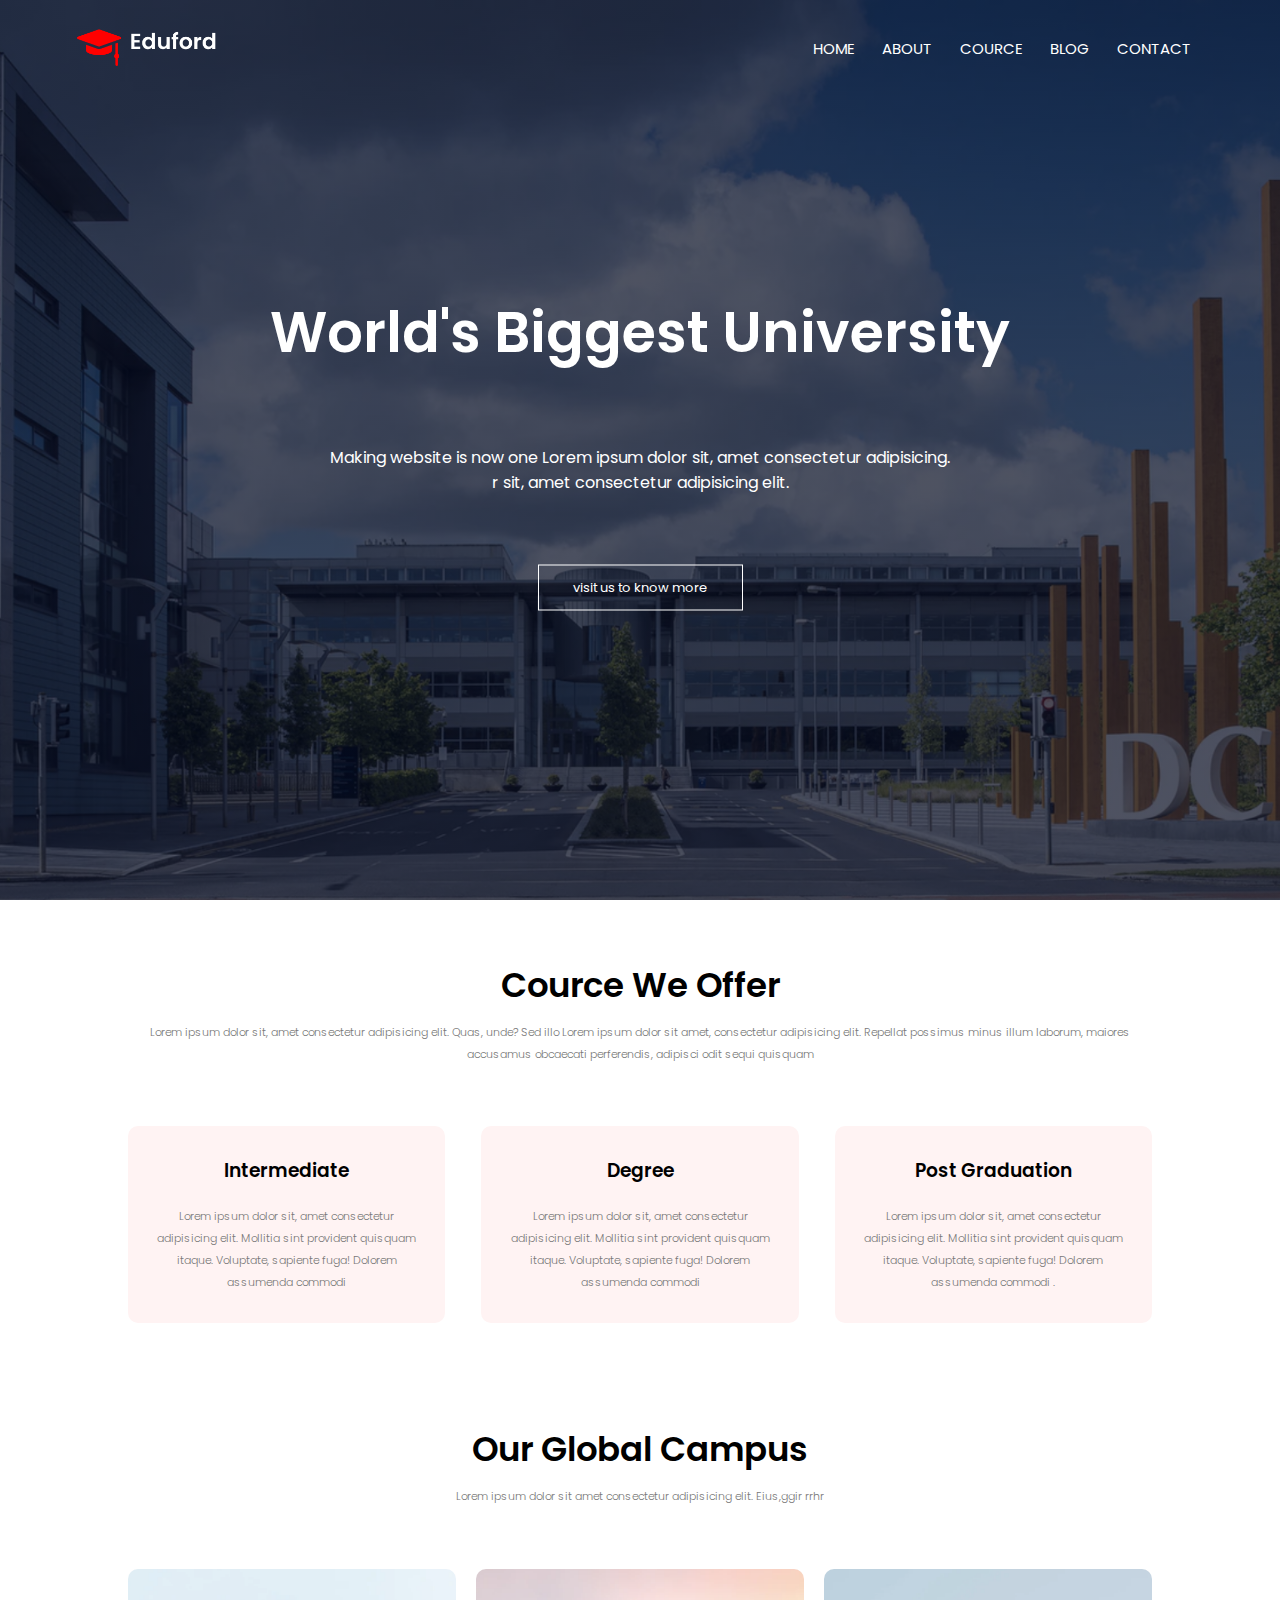
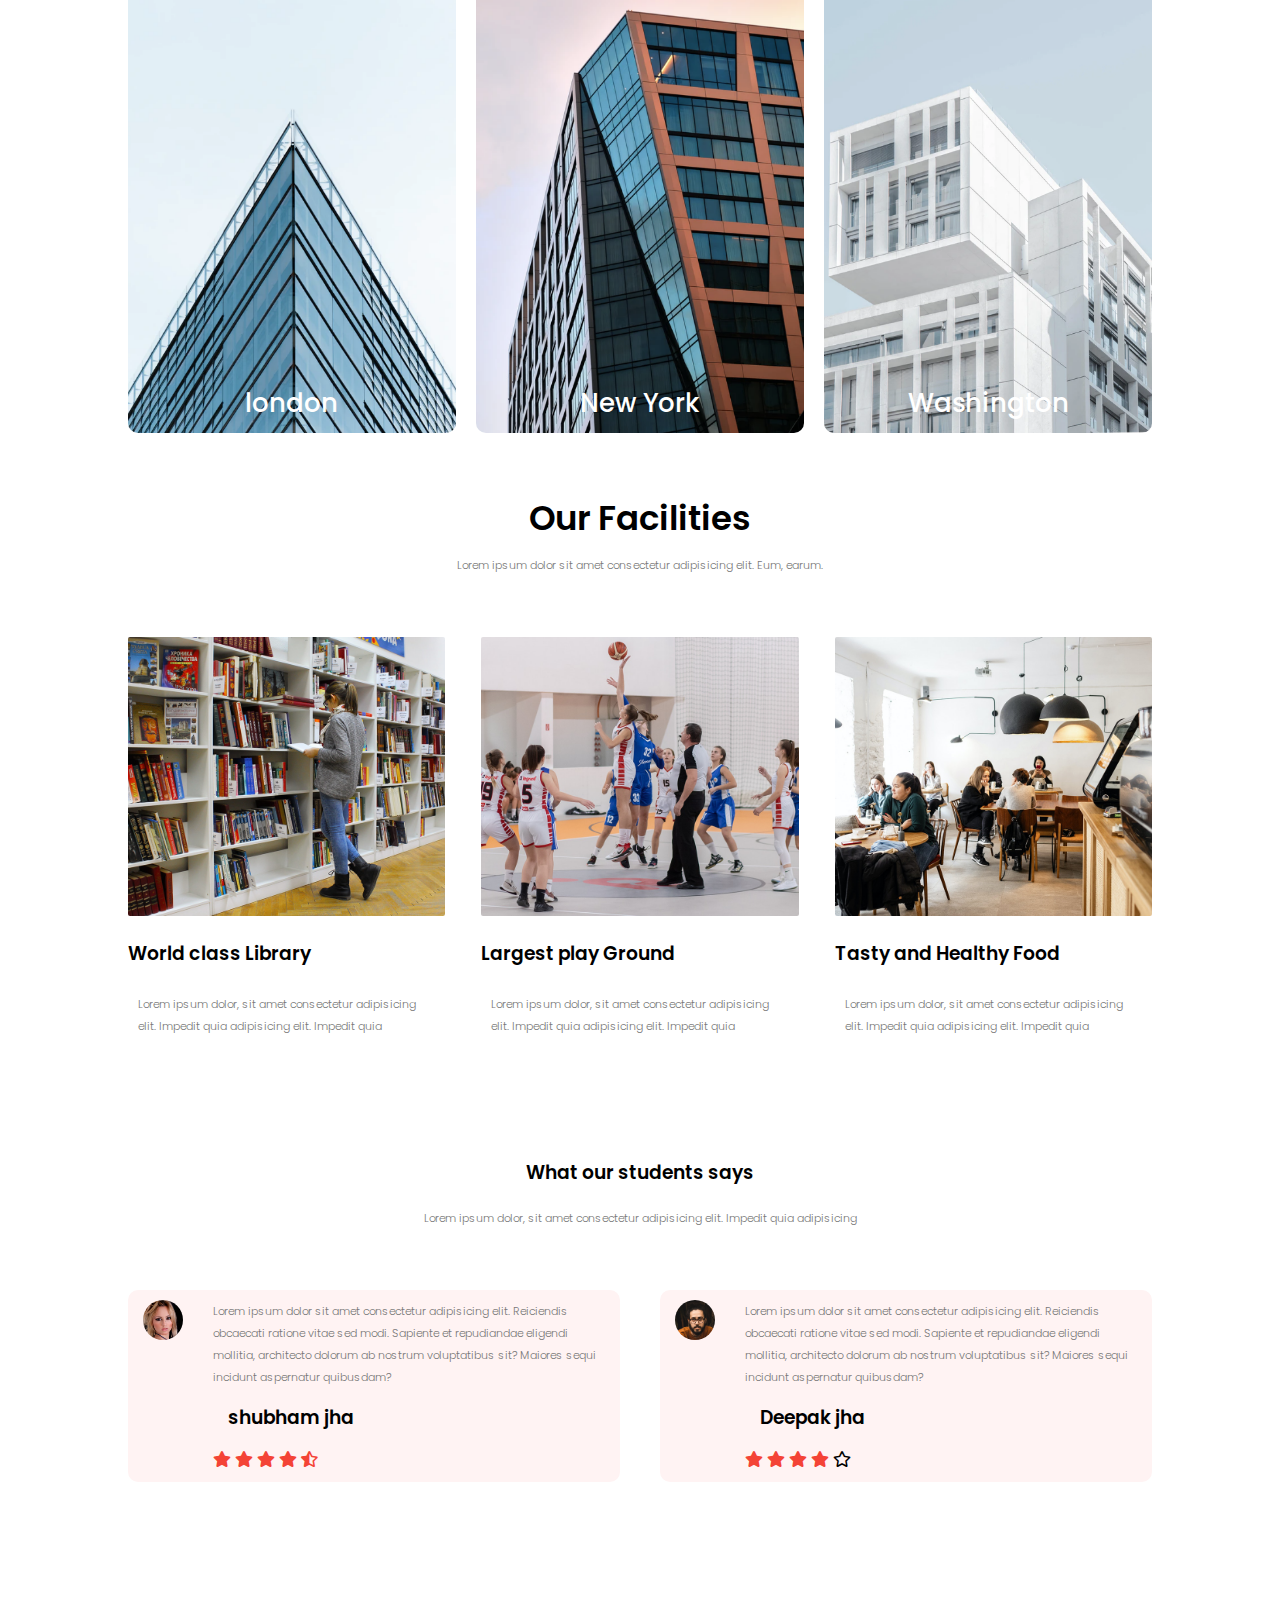
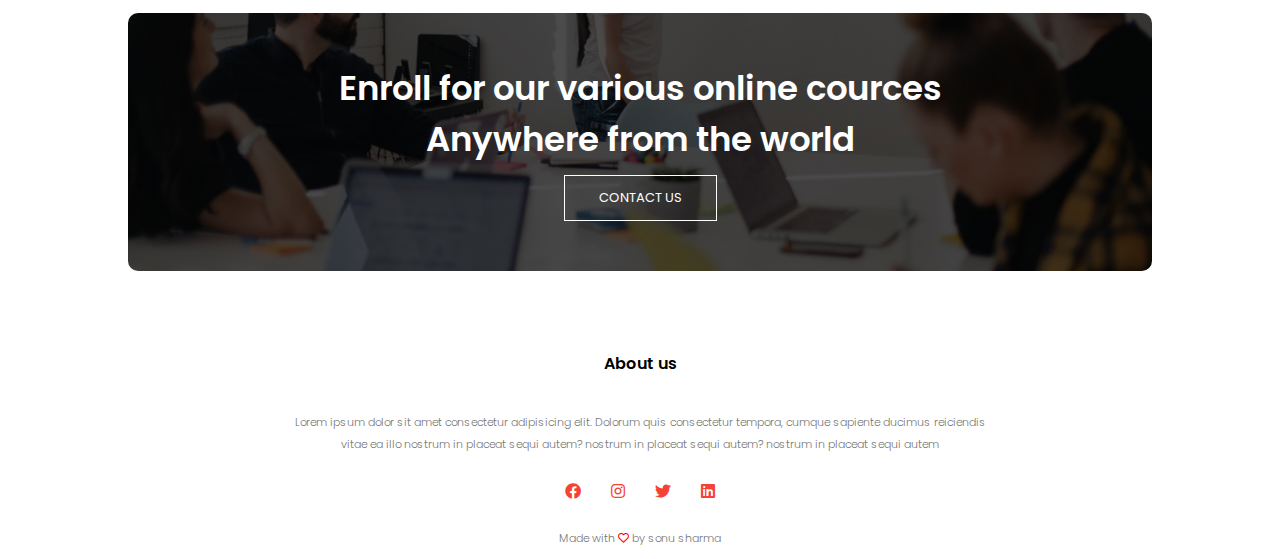
<file: index.html>
<!DOCTYPE html>
<html lang="en">

<head>
    <meta charset="UTF-8">
    <meta http-equiv="X-UA-Compatible" content="IE=edge">
    <meta name="viewport" content="width=device-width, initial-scale=1.0">
    <title>Eduford</title>
    <link rel="stylesheet" href="/css/style.css">
    <link rel="preconnect" href="https://fonts.gstatic.com">
    <link href="https://fonts.googleapis.com/css2?family=Antonio:wght@100&family=Poppins&display=swap" rel="stylesheet">
    <link rel="stylesheet" href="/css/all.min.css">
    <link rel="stylesheet" href="/css/fontawesome.min.css">

</head>

<body>
    <!-- header -->
    <section class="header">
        <nav>
            <a href="index.html"><img src="/img/logo.png"></a>
            <div class="nav-link" id="navLinks">
                <i class="fas fa-window-close" onclick="hideMenu()"></i>
                <ul>
                    <li><a href="index.html">HOME</a></li>
                    <li><a href="about.html">ABOUT</a></li>
                    <li><a href="cource.html">COURCE</a></li>
                    <li><a href="blog.html">BLOG</a></li>
                    <li><a href="contact.html">CONTACT</a></li>
                </ul>
             
            </div>
            <i class="fas fa-bars" onclick="showMenu()"></i>
           
        </nav>

        <div class="text-box">
            <h1>World's Biggest University</h1>
            <p>
            </p>
            Making website is now one Lorem ipsum dolor sit, amet consectetur adipisicing. <br>r sit, amet consectetur
            adipisicing elit.
            </p>
            <a href="" class="hero-btn">visit us to know more</a>
        </div>
    </section>
    <!--------------cource----------->
    <section class="cource">
        <h1>Cource We Offer</h1>
        <p>Lorem ipsum dolor sit, amet consectetur adipisicing elit. Quas, unde? Sed illo Lorem ipsum dolor sit amet,
            consectetur adipisicing elit. Repellat possimus minus illum laborum, maiores accusamus obcaecati
            perferendis, adipisci odit sequi quisquam </p>

        <div class="row">
            <div class="cource-col">
                <h3>Intermediate</h3>
                <p>Lorem ipsum dolor sit, amet consectetur adipisicing elit. Mollitia sint provident quisquam itaque.
                    Voluptate, sapiente fuga! Dolorem assumenda commodi </p>
            </div>
            <div class="cource-col">
                <h3>Degree</h3>
                <p>Lorem ipsum dolor sit, amet consectetur adipisicing elit. Mollitia sint provident quisquam itaque.
                    Voluptate, sapiente fuga! Dolorem assumenda commodi </p>
            </div>
            <div class="cource-col">
                <h3>Post Graduation</h3>
                <p>Lorem ipsum dolor sit, amet consectetur adipisicing elit. Mollitia sint provident quisquam itaque.
                    Voluptate, sapiente fuga! Dolorem assumenda commodi .</p>
            </div>
        </div>
    </section>
    <!-------------campus---------->
    <section class="campus">
        <h1>Our Global Campus</h1>
        <p>Lorem ipsum dolor sit amet consectetur adipisicing elit. Eius,ggir rrhr </p>

        <div class="row">
            <div class="campus-col">
                <img src="/img/london.png">
                <div class="layer">
                    <h3>london</h3>
                </div>
            </div>
            <div class="campus-col">
                <img src="/img/newyork.png">
                <div class="layer">
                    <h3>New York</h3>
                </div>
            </div>
            <div class="campus-col">
                <img src="/img/washington.png">
                <div class="layer">
                    <h3>Washington</h3>
                </div>
            </div>
        </div>

    </section>
    <!-------------------facilities------------------>
    <section class="facilities">
        <h1>Our Facilities</h1>
        <p>Lorem ipsum dolor sit amet consectetur adipisicing elit. Eum, earum.</p>
        <div class="row">
            <div class="facilities-col">
                <img src="img/library.png">
                <h3>World class Library</h3>
                <p>Lorem ipsum dolor, sit amet consectetur adipisicing elit. Impedit quia adipisicing elit. Impedit quia
                </p>
            </div>
            <div class="facilities-col">
                <img src="img/basketball.png">
                <h3>Largest play Ground</h3>
                <p>Lorem ipsum dolor, sit amet consectetur adipisicing elit. Impedit quia adipisicing elit. Impedit quia
                </p>
            </div>
            <div class="facilities-col">
                <img src="img/cafeteria.png">
                <h3>Tasty and Healthy Food</h3>
                <p>Lorem ipsum dolor, sit amet consectetur adipisicing elit. Impedit quia adipisicing elit. Impedit quia
                </p>
            </div>
        </div>
    </section>
    <!-- ------------testimonials-------------- -->
    <section class="testimonials">
        <h3>What our students says</h3>
        <p>Lorem ipsum dolor, sit amet consectetur adipisicing elit. Impedit quia adipisicing</p>

        <div class="row">
            <div class="testimonials-col">
                <img src="img/user1.jpg">
                <div>
                    <p>Lorem ipsum dolor sit amet consectetur adipisicing elit. Reiciendis obcaecati ratione vitae sed
                        modi. Sapiente et repudiandae eligendi mollitia, architecto dolorum ab nostrum voluptatibus sit?
                        Maiores sequi incidunt aspernatur quibusdam?</p>
                    <h3>shubham jha</h3>
                    <i class="fas fa-star"></i>
                    <i class="fas fa-star"></i>
                    <i class="fas fa-star"></i>
                    <i class="fas fa-star"></i>
                    <i class="fas fa-star-half-alt"></i>
                    
                </div>
            </div>
            <div class="testimonials-col">
                <img src="img/user2.jpg">
                <div>
                    <p>Lorem ipsum dolor sit amet consectetur adipisicing elit. Reiciendis obcaecati ratione vitae sed
                        modi. Sapiente et repudiandae eligendi mollitia, architecto dolorum ab nostrum voluptatibus sit?
                        Maiores sequi incidunt aspernatur quibusdam?</p>
                        <h3>Deepak jha</h3>
                        <i class="fas fa-star"></i>
                        <i class="fas fa-star"></i>
                        <i class="fas fa-star"></i>
                        <i class="fas fa-star"></i>
                        <i class="far fa-star"></i>
                </div>
        </div>
        </section>
        <!------------------------call to action--------------->
        <section class="cta">
            <h1>Enroll for our various online cources <br> Anywhere from the world</h1>
            <a href="" class="hero-btn">CONTACT US</a>
        </section>
  <!------------------------footer--------------->
  <section class="footer">
    <h4>About us</h4>
    <p>Lorem ipsum dolor sit amet consectetur adipisicing elit. Dolorum quis consectetur tempora, cumque sapiente ducimus reiciendis <br>vitae ea illo nostrum in placeat sequi autem? nostrum in placeat sequi autem? nostrum in placeat sequi autem</p>
    <div class="icons">
        <i class="fab fa-facebook"></i>
        <i class="fab fa-instagram"></i>
        <i class="fab fa-twitter"></i>
        <i class="fab fa-linkedin"></i>
    </div>
    <p>
        Made with <i class="far fa-heart"></i> by sonu sharma 
    </p>
  </section>
        






    <!-- javascript for toggle menu -->
    <script>
        var navLinks = document.getElementById("navLinks");
        function showMenu() {
            navLinks.style.right = "0";
        }
        function hideMenu() {
            navLinks.style.right = "-200px";
        }
    </script>



</body>

</html>
</file>
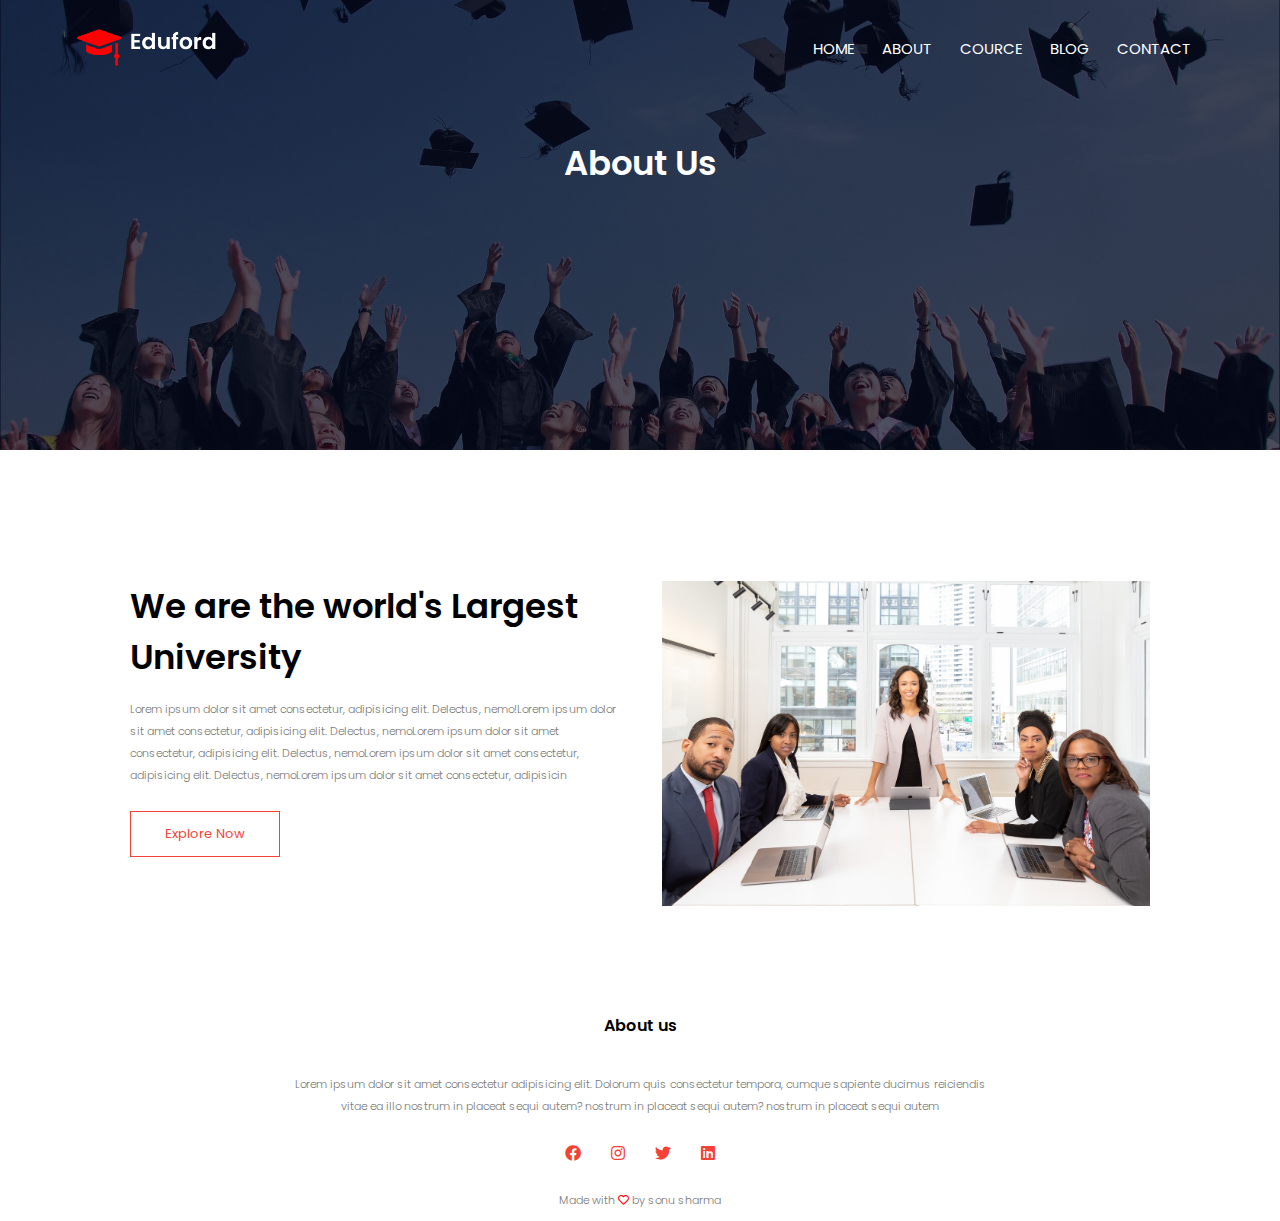
<file: about.html>
<!DOCTYPE html>
<html lang="en">

<head>
    <meta charset="UTF-8">
    <meta http-equiv="X-UA-Compatible" content="IE=edge">
    <meta name="viewport" content="width=device-width, initial-scale=1.0">
    <title>Eduford</title>
    <link rel="stylesheet" href="/css/style.css">
    <link rel="preconnect" href="https://fonts.gstatic.com">
    <link href="https://fonts.googleapis.com/css2?family=Antonio:wght@100&family=Poppins&display=swap" rel="stylesheet">
    <link rel="stylesheet" href="/css/all.min.css">
    <link rel="stylesheet" href="/css/fontawesome.min.css">

</head>

<body>
    <!-- header -->
    <section class="sub-header">
        <nav>
            <a href="index.html"><img src="/img/logo.png"></a>
            <div class="nav-link" id="navLinks">
                <i class="fas fa-window-close" onclick="hideMenu()"></i>
                <ul>
                    <li><a href="index.html">HOME</a></li>
                    <li><a href="about.html">ABOUT</a></li>
                    <li><a href="cource.html">COURCE</a></li>
                    <li><a href="blog.html">BLOG</a></li>
                    <li><a href="contact.html">CONTACT</a></li>
                </ul>
            </div>
            <i class="fas fa-bars" onclick="showMenu()"></i>
        </nav>
        <h1>About Us</h1>
    </section>
    <!------------about us content----------->
    <section class="about-us">
        <div class="row">
            <div class="about-col">
                <h1>We are the world's Largest University</h1>
                <p>Lorem ipsum dolor sit amet consectetur, adipisicing elit. Delectus, nemo!Lorem ipsum dolor sit amet consectetur, adipisicing elit. Delectus, nemoLorem ipsum dolor sit amet consectetur, adipisicing elit. Delectus, nemoLorem ipsum dolor sit amet consectetur, adipisicing elit. Delectus, nemoLorem ipsum dolor sit amet consectetur, adipisicin</p>
                <a href="" class="hero-btn red-btn">Explore Now</a>
            </div>

            <div class="about-col">
                <img src="img/about.jpg">
                
            </div>
        </div>
    </section>
    <!------------------------footer--------------->
  <section class="footer">
    <h4>About us</h4>
    <p>Lorem ipsum dolor sit amet consectetur adipisicing elit. Dolorum quis consectetur tempora, cumque sapiente ducimus reiciendis <br>vitae ea illo nostrum in placeat sequi autem? nostrum in placeat sequi autem? nostrum in placeat sequi autem</p>
    <div class="icons">
        <i class="fab fa-facebook"></i>
        <i class="fab fa-instagram"></i>
        <i class="fab fa-twitter"></i>
        <i class="fab fa-linkedin"></i>
    </div>
    <p>
        Made with <i class="far fa-heart"></i> by sonu sharma 
    </p>
  </section>
        






    <!-- javascript for toggle menu -->
    <script>
        var navLinks = document.getElementById("navLinks");
        function showMenu() {
            navLinks.style.right = "0";
        }
        function hideMenu() {
            navLinks.style.right = "-200px";
        }
    </script>



</body>

</html>
</file>
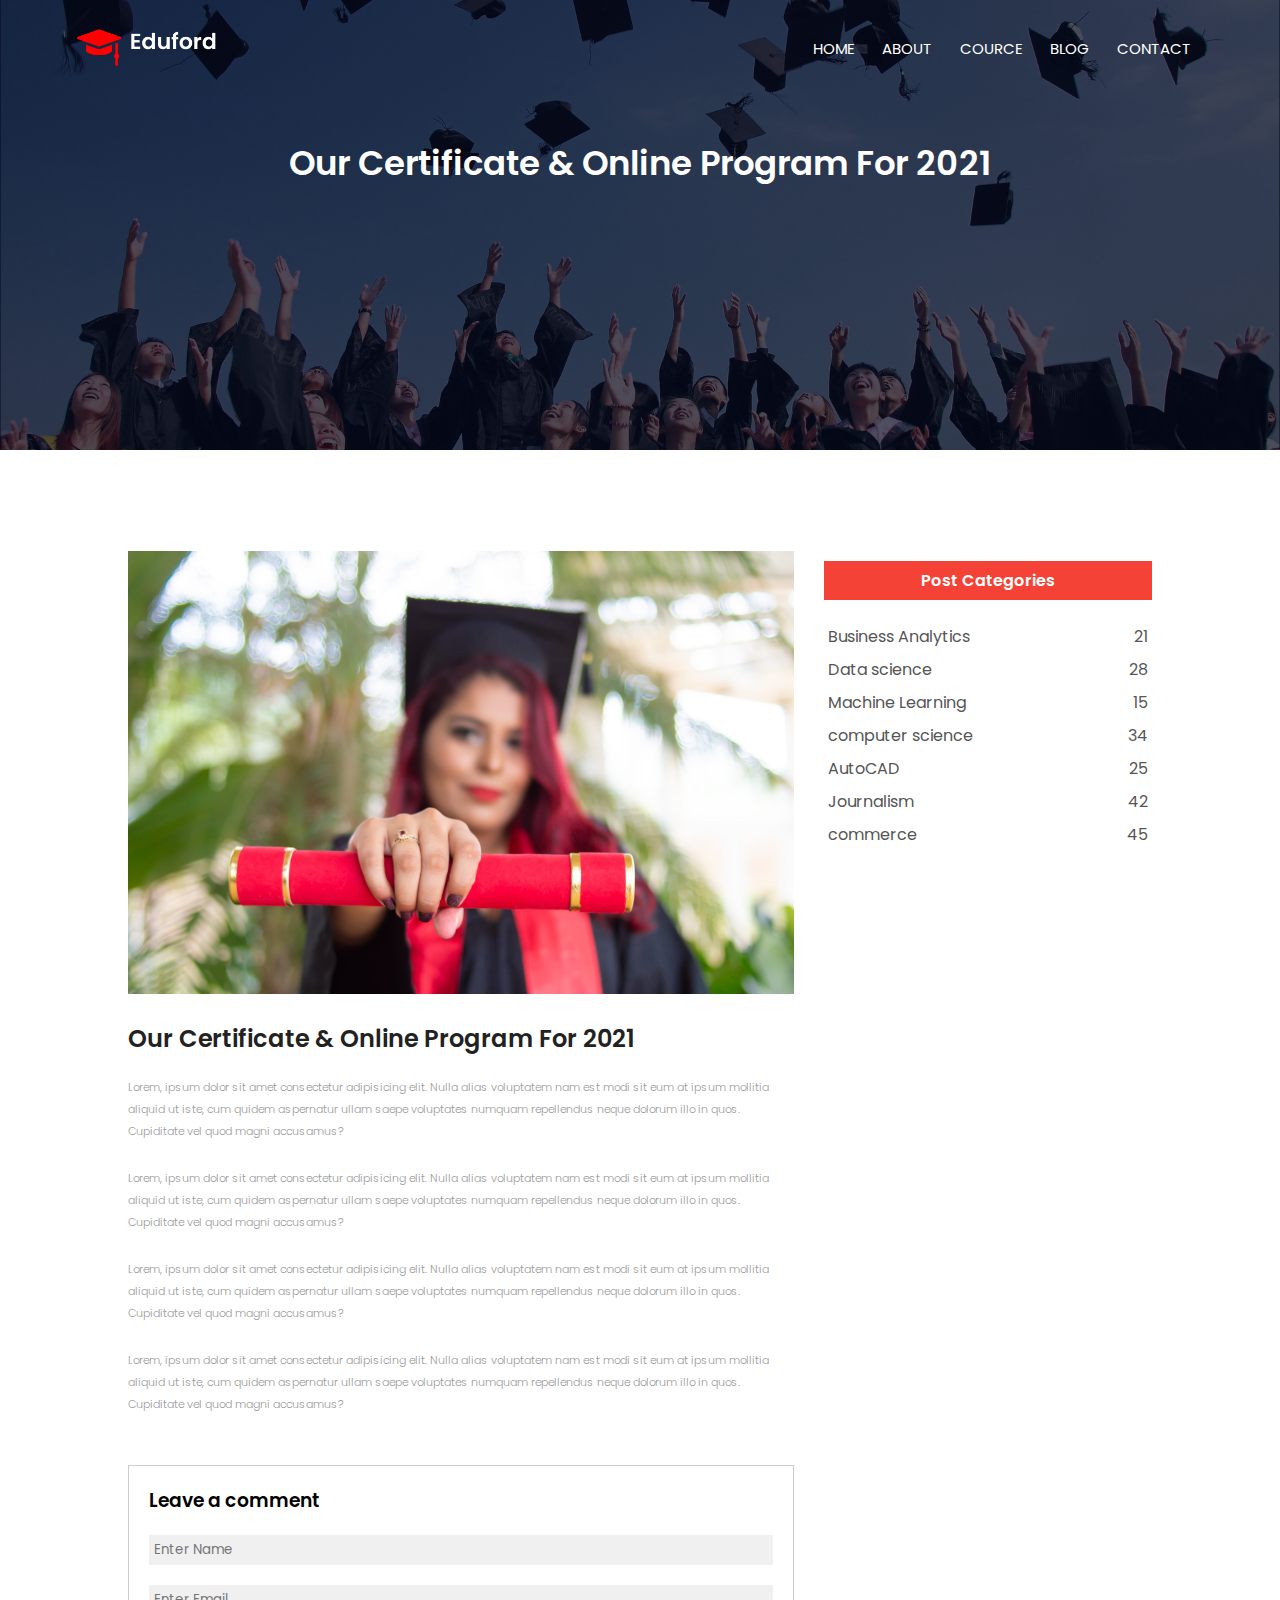
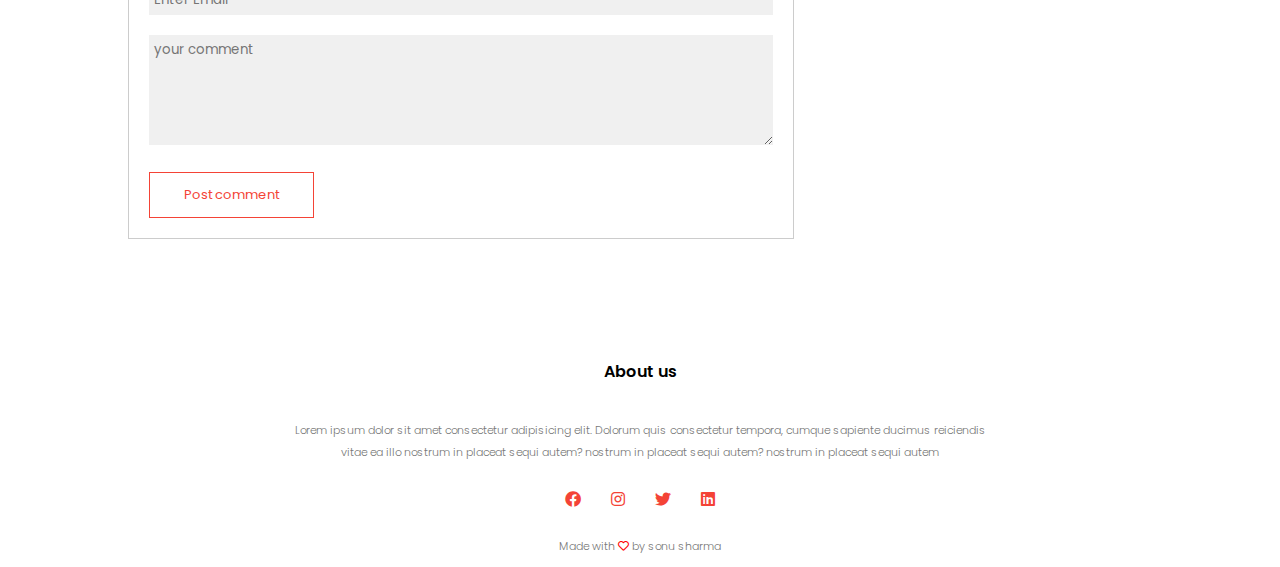
<file: blog.html>
<!DOCTYPE html>
<html lang="en">

<head>
    <meta charset="UTF-8">
    <meta http-equiv="X-UA-Compatible" content="IE=edge">
    <meta name="viewport" content="width=device-width, initial-scale=1.0">
    <title>Eduford</title>
    <link rel="stylesheet" href="/css/style.css">
    <link rel="preconnect" href="https://fonts.gstatic.com">
    <link href="https://fonts.googleapis.com/css2?family=Antonio:wght@100&family=Poppins&display=swap" rel="stylesheet">
    <link rel="stylesheet" href="/css/all.min.css">
    <link rel="stylesheet" href="/css/fontawesome.min.css">

</head>

<body>
    <!-- header -->
    <section class="sub-header">
        <nav>
            <a href="index.html"><img src="/img/logo.png"></a>
            <div class="nav-link" id="navLinks">
                <i class="fas fa-window-close" onclick="hideMenu()"></i>
                <ul>
                    <li><a href="index.html">HOME</a></li>
                    <li><a href="about.html">ABOUT</a></li>
                    <li><a href="cource.html">COURCE</a></li>
                    <li><a href="blog.html">BLOG</a></li>
                    <li><a href="contact.html">CONTACT</a></li>
                </ul>
            </div>
            <i class="fas fa-bars" onclick="showMenu()"></i>
        </nav>
        <h1>Our Certificate & Online Program For 2021</h1>
    </section>
    <!-------------blog page content---------------->
    <section class="blog-content">
        <div class="row">
            <div class="blog-left">
                <img src="/img/certificate.jpg" alt="">
                <h2>Our Certificate & Online Program For 2021</h2>
                <p>Lorem, ipsum dolor sit amet consectetur adipisicing elit. Nulla alias voluptatem nam est modi sit eum at ipsum mollitia aliquid ut iste, cum quidem aspernatur ullam saepe voluptates numquam repellendus neque dolorum illo in quos. Cupiditate vel quod magni accusamus?</p><br>
                
                <p>Lorem, ipsum dolor sit amet consectetur adipisicing elit. Nulla alias voluptatem nam est modi sit eum at ipsum mollitia aliquid ut iste, cum quidem aspernatur ullam saepe voluptates numquam repellendus neque dolorum illo in quos. Cupiditate vel quod magni accusamus?</p><br>

                <p>Lorem, ipsum dolor sit amet consectetur adipisicing elit. Nulla alias voluptatem nam est modi sit eum at ipsum mollitia aliquid ut iste, cum quidem aspernatur ullam saepe voluptates numquam repellendus neque dolorum illo in quos. Cupiditate vel quod magni accusamus?</p><br>

                <p>Lorem, ipsum dolor sit amet consectetur adipisicing elit. Nulla alias voluptatem nam est modi sit eum at ipsum mollitia aliquid ut iste, cum quidem aspernatur ullam saepe voluptates numquam repellendus neque dolorum illo in quos. Cupiditate vel quod magni accusamus?</p>


                <div class="comment-box">
                    <h3>Leave a comment</h3>
                    <form action="" class="comment-form">
                        <input type="text" placeholder="Enter Name">
                        <input type="text" placeholder="Enter Email">
                        <textarea rows="5" placeholder="your comment"></textarea>
                        <button type="submit" class="hero-btn red-btn">Post comment</button>
                    </form>
                </div>
            
            </div>
            <div class="blog-right">
                <h3>Post Categories</h3>
                <div>
                    <span>Business Analytics</span>
                    <span>21</span>
                </div>
                <div>
                    <span>Data science</span>
                    <span>28</span>
                </div>
                <div>
                    <span>Machine Learning</span>
                    <span>15</span>
                </div>
                <div>
                    <span>computer science</span>
                    <span>34</span>
                </div>
                <div>
                    <span>AutoCAD</span>
                    <span>25</span>
                </div>
                <div>
                    <span>Journalism</span>
                    <span>42</span>
                </div>
                <div>
                    <span>commerce</span>
                    <span>45</span>
                </div>
                

            </div>
        </div>

    </section>

   
   
    <!------------------------footer--------------->
  <section class="footer">
    <h4>About us</h4>
    <p>Lorem ipsum dolor sit amet consectetur adipisicing elit. Dolorum quis consectetur tempora, cumque sapiente ducimus reiciendis <br>vitae ea illo nostrum in placeat sequi autem? nostrum in placeat sequi autem? nostrum in placeat sequi autem</p>
    <div class="icons">
        <i class="fab fa-facebook"></i>
        <i class="fab fa-instagram"></i>
        <i class="fab fa-twitter"></i>
        <i class="fab fa-linkedin"></i>
    </div>
    <p>
        Made with <i class="far fa-heart"></i> by sonu sharma 
    </p>
  </section>
        






    <!-- javascript for toggle menu -->
    <script>
        var navLinks = document.getElementById("navLinks");
        function showMenu() {
            navLinks.style.right = "0";
        }
        function hideMenu() {
            navLinks.style.right = "-200px";
        }
    </script>



</body>

</html>
</file>
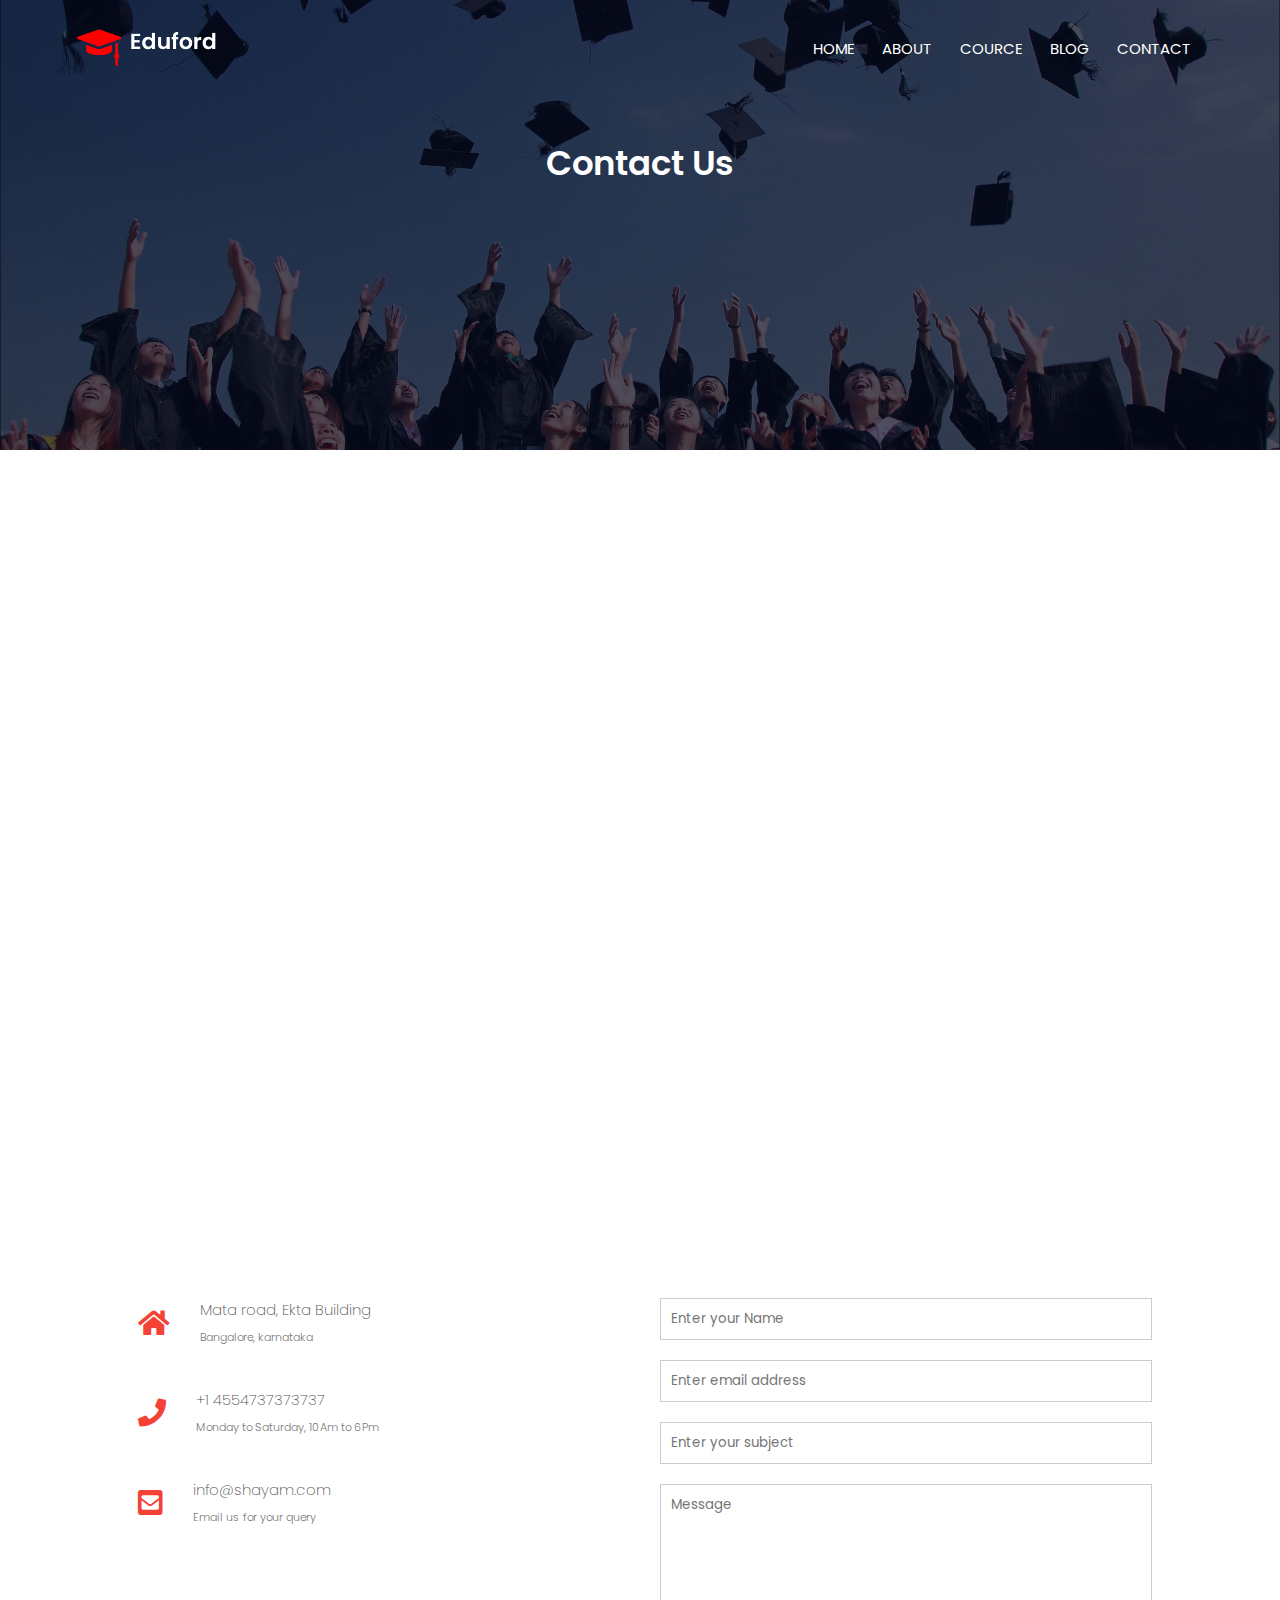
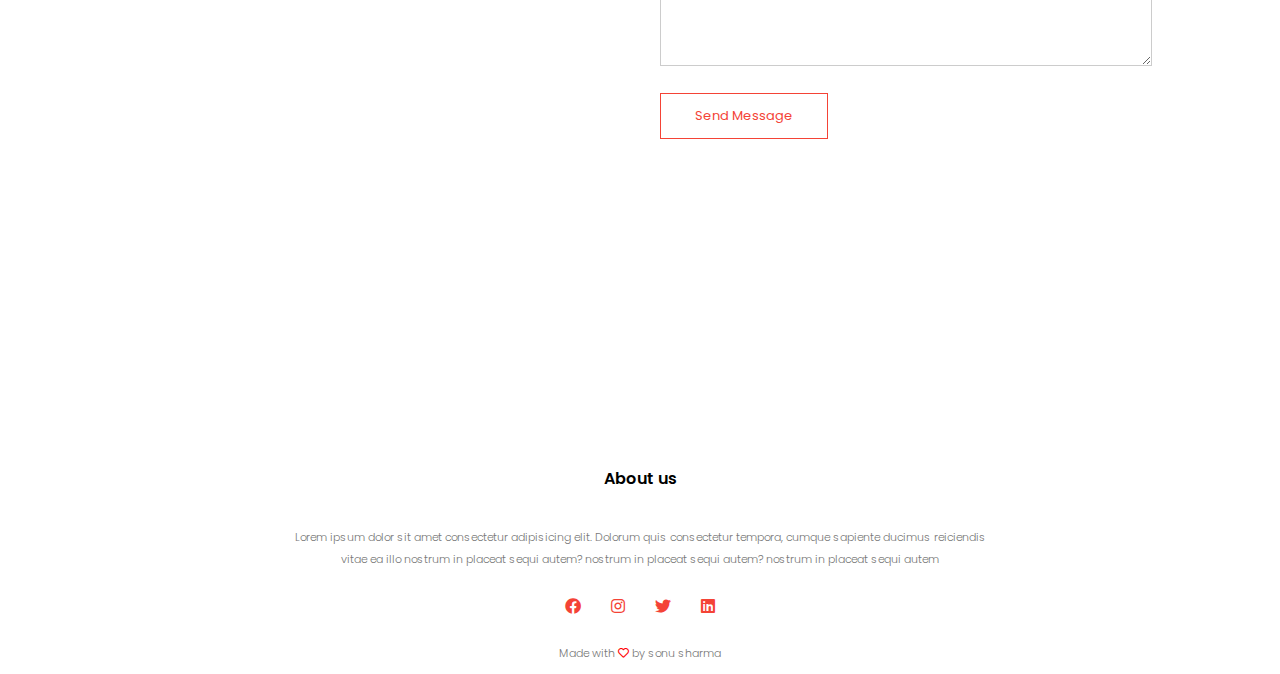
<file: contact.html>
<!DOCTYPE html>
<html lang="en">

<head>
    <meta charset="UTF-8">
    <meta http-equiv="X-UA-Compatible" content="IE=edge">
    <meta name="viewport" content="width=device-width, initial-scale=1.0">
    <title>Eduford</title>
    <link rel="stylesheet" href="/css/style.css">
    <link rel="preconnect" href="https://fonts.gstatic.com">
    <link href="https://fonts.googleapis.com/css2?family=Antonio:wght@100&family=Poppins&display=swap" rel="stylesheet">
    <link rel="stylesheet" href="/css/all.min.css">
    <link rel="stylesheet" href="/css/fontawesome.min.css">

</head>

<body>
    <!-- header -->
    <section class="sub-header">
        <nav>
            <a href="index.html"><img src="/img/logo.png"></a>
            <div class="nav-link" id="navLinks">
                <i class="fas fa-window-close" onclick="hideMenu()"></i>
                <ul>
                    <li><a href="index.html">HOME</a></li>
                    <li><a href="about.html">ABOUT</a></li>
                    <li><a href="cource.html">COURCE</a></li>
                    <li><a href="blog.html">BLOG</a></li>
                    <li><a href="contact.html">CONTACT</a></li>
                </ul>
            </div>
            <i class="fas fa-bars" onclick="showMenu()"></i>
        </nav>
        <h1>Contact Us</h1>
    </section>
    <!-- --------------------contact us ---------------------- -->
    <section class="location">

        <iframe
            src="https://www.google.com/maps/embed?pb=!1m18!1m12!1m3!1d497698.6600798865!2d77.35073573336324!3d12.954517008640542!2m3!1f0!2f0!3f0!3m2!1i1024!2i768!4f13.1!3m3!1m2!1s0x3bae1670c9b44e6d%3A0xf8dfc3e8517e4fe0!2sBengaluru%2C%20Karnataka!5e0!3m2!1sen!2sin!4v1620913916762!5m2!1sen!2sin"
            width="600" height="450" style="border:0;" allowfullscreen="" loading="lazy"></iframe>
    </section>
    <section class="contact-us">

        <div class="row">
            <div class="contact-col">
                <div>
                    <i class="fas fa-home"></i>
                    <span>
                        <h5>Mata road, Ekta Building</h5>
                        <p>Bangalore, karnataka</p>
                    </span>
                </div>

                <div>
                    <i class="fas fa-phone"></i>
                    <span>
                        <h5>+1 4554737373737</h5>
                        <p>Monday to Saturday, 10Am to 6Pm</p>
                    </span>
                </div>

                <div>
                    <i class="fas fa-envelope-square"></i>
                    <span>
                        <h5>info@shayam.com</h5>
                        <p>Email us for your query</p>
                    </span>
                </div>

            </div>
            <div class="contact-col">
                <form action="form-handler.php" method="POST">
                    <input type="text" name="name" placeholder="Enter your Name" required>
                    <input type="text" name="email" placeholder="Enter email address" required>
                    <input type="text" name="subject" placeholder="Enter your subject" required>
                    <textarea rows="8" name="message" placeholder="Message" required></textarea>
                    <button type="submit" class="hero-btn red-btn">Send Message</button>
                    
                </form>
            </div>
        </div>
</section>

    <!------------------------footer--------------->
    <section class="footer" id="sss">
        <h4>About us</h4>
        <p>Lorem ipsum dolor sit amet consectetur adipisicing elit. Dolorum quis consectetur tempora, cumque sapiente
            ducimus reiciendis <br>vitae ea illo nostrum in placeat sequi autem? nostrum in placeat sequi autem? nostrum
            in placeat sequi autem</p>
        <div class="icons">
            <i class="fab fa-facebook"></i>
            <i class="fab fa-instagram"></i>
            <i class="fab fa-twitter"></i>
            <i class="fab fa-linkedin"></i>
        </div>
        <p>
            Made with <i class="far fa-heart"></i> by sonu sharma
        </p>
    </section>







    <!-- javascript for toggle menu -->
    <script>
        var navLinks = document.getElementById("navLinks");
        function showMenu() {
            navLinks.style.right = "0";
        }
        function hideMenu() {
            navLinks.style.right = "-200px";
        }
    </script>



</body>

</html>
</file>
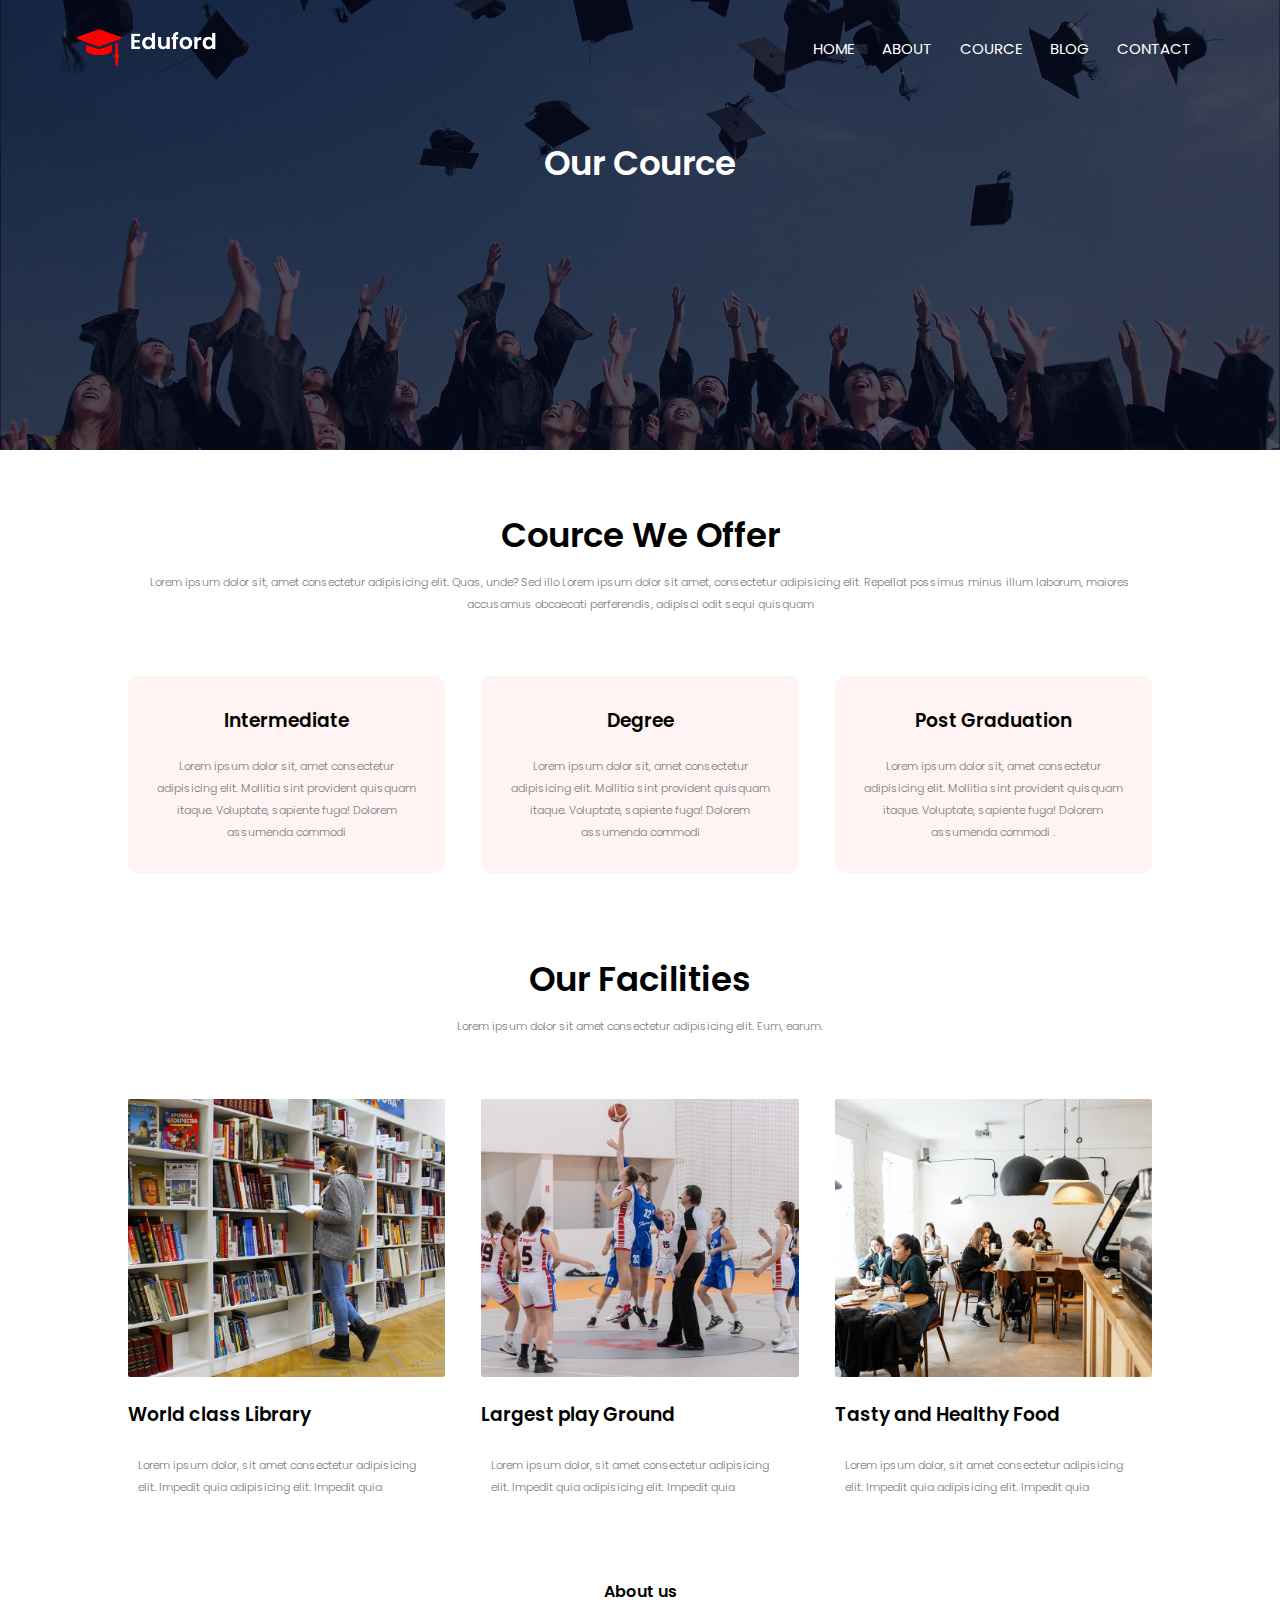
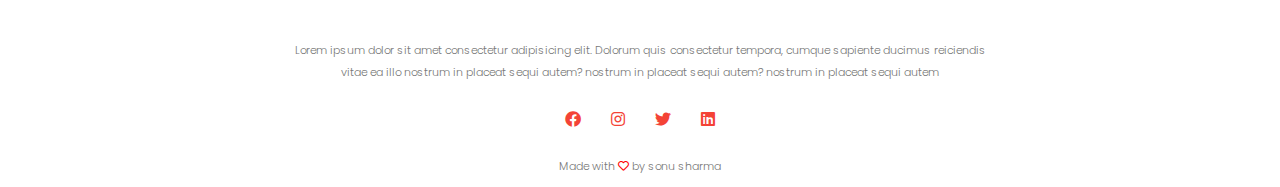
<file: cource.html>
<!DOCTYPE html>
<html lang="en">

<head>
    <meta charset="UTF-8">
    <meta http-equiv="X-UA-Compatible" content="IE=edge">
    <meta name="viewport" content="width=device-width, initial-scale=1.0">
    <title>Eduford</title>
    <link rel="stylesheet" href="/css/style.css">
    <link rel="preconnect" href="https://fonts.gstatic.com">
    <link href="https://fonts.googleapis.com/css2?family=Antonio:wght@100&family=Poppins&display=swap" rel="stylesheet">
    <link rel="stylesheet" href="/css/all.min.css">
    <link rel="stylesheet" href="/css/fontawesome.min.css">

</head>

<body>
    <!-- header -->
    <section class="sub-header">
        <nav>
            <a href="index.html"><img src="/img/logo.png"></a>
            <div class="nav-link" id="navLinks">
                <i class="fas fa-window-close" onclick="hideMenu()"></i>
                <ul>
                    <li><a href="index.html">HOME</a></li>
                    <li><a href="about.html">ABOUT</a></li>
                    <li><a href="cource.html">COURCE</a></li>
                    <li><a href="blog.html">BLOG</a></li>
                    <li><a href="contact.html">CONTACT</a></li>
                </ul>
            </div>
            <i class="fas fa-bars" onclick="showMenu()"></i>
        </nav>
        <h1>Our Cource</h1>
    </section>
    <!-------------------our cource--------------------->
    <section class="cource">
        <h1>Cource We Offer</h1>
        <p>Lorem ipsum dolor sit, amet consectetur adipisicing elit. Quas, unde? Sed illo Lorem ipsum dolor sit amet,
            consectetur adipisicing elit. Repellat possimus minus illum laborum, maiores accusamus obcaecati
            perferendis, adipisci odit sequi quisquam </p>

        <div class="row">
            <div class="cource-col">
                <h3>Intermediate</h3>
                <p>Lorem ipsum dolor sit, amet consectetur adipisicing elit. Mollitia sint provident quisquam itaque.
                    Voluptate, sapiente fuga! Dolorem assumenda commodi </p>
            </div>
            <div class="cource-col">
                <h3>Degree</h3>
                <p>Lorem ipsum dolor sit, amet consectetur adipisicing elit. Mollitia sint provident quisquam itaque.
                    Voluptate, sapiente fuga! Dolorem assumenda commodi </p>
            </div>
            <div class="cource-col">
                <h3>Post Graduation</h3>
                <p>Lorem ipsum dolor sit, amet consectetur adipisicing elit. Mollitia sint provident quisquam itaque.
                    Voluptate, sapiente fuga! Dolorem assumenda commodi .</p>
            </div>
        </div>
    </section>
    <!-----------------------facilities------------------->
    <section class="facilities">
        <h1>Our Facilities</h1>
        <p>Lorem ipsum dolor sit amet consectetur adipisicing elit. Eum, earum.</p>
        <div class="row">
            <div class="facilities-col">
                <img src="img/library.png">
                <h3>World class Library</h3>
                <p>Lorem ipsum dolor, sit amet consectetur adipisicing elit. Impedit quia adipisicing elit. Impedit quia
                </p>
            </div>
            <div class="facilities-col">
                <img src="img/basketball.png">
                <h3>Largest play Ground</h3>
                <p>Lorem ipsum dolor, sit amet consectetur adipisicing elit. Impedit quia adipisicing elit. Impedit quia
                </p>
            </div>
            <div class="facilities-col">
                <img src="img/cafeteria.png">
                <h3>Tasty and Healthy Food</h3>
                <p>Lorem ipsum dolor, sit amet consectetur adipisicing elit. Impedit quia adipisicing elit. Impedit quia
                </p>
            </div>
        </div>
    </section>
   
    <!------------------------footer--------------->
  <section class="footer">
    <h4>About us</h4>
    <p>Lorem ipsum dolor sit amet consectetur adipisicing elit. Dolorum quis consectetur tempora, cumque sapiente ducimus reiciendis <br>vitae ea illo nostrum in placeat sequi autem? nostrum in placeat sequi autem? nostrum in placeat sequi autem</p>
    <div class="icons">
        <i class="fab fa-facebook"></i>
        <i class="fab fa-instagram"></i>
        <i class="fab fa-twitter"></i>
        <i class="fab fa-linkedin"></i>
    </div>
    <p>
        Made with <i class="far fa-heart"></i> by sonu sharma 
    </p>
  </section>
        






    <!-- javascript for toggle menu -->
    <script>
        var navLinks = document.getElementById("navLinks");
        function showMenu() {
            navLinks.style.right = "0";
        }
        function hideMenu() {
            navLinks.style.right = "-200px";
        }
    </script>



</body>

</html>
</file>
<file: css/style.css>
*{margin: 0;
padding: 0;
box-sizing: border-box;
font-family: 'Poppins', sans-serif;}

.header{
    min-height: 100vh;
    width: 100%;
    background-image: linear-gradient(rgba(4,9,30,0.7),rgba(4,9,30,0.7)),url(/img/banner.png);
    background-position: center;
    background-size: cover;
    position: relative;
}
nav{
    display: flex;
    padding: 2% 6%;
    justify-content: space-between;
    align-items: center;
}
NAV img{
    width: 140px;
}
.nav-link{
    flex: 1;
    text-align: right;
}
.nav-link ul li{
    list-style: none;
    display: inline-block;
    padding: 0px 12px;
    position: relative;
    
}
.nav-link ul li a{
    color: #fff;
    text-decoration: none;
    font-size: 15px;
}
.nav-link ul li::after{content: '';
    width: 0%;
    height: 2px;
    background: #f44336;
    display: block;
    margin: auto;
    transition: 0.5s;
    }
.nav-link ul li:hover::after{
    width: 100%;
}
.text-box{
    width: 90%;
    color: #fff;
    position: absolute;
    top: 50%;
    left: 50%;
    transform: translate(-50%,-50%);
    text-align: center;}

.text-box h1{
    font-size: 56px;
}
.text-box p{
    margin: 10px 0 40px;
    font-size: 14px;
    color: #fff;
}

.hero-btn{
    display: inline-block;
    text-decoration: none;
    color: #fff;
    border: 1px solid white;
    padding: 12px 34px;
    font-size: 13px;
    background: transparent;
    position: relative;
    cursor: pointer;
}
.hero-btn:hover{
    border: 1px solid #f44336;
    background: #f44336;
    transition: 1s;
}
nav .fas{
    display: none;
}
    
@media(max-width: 700px){
    .text-box h1{
            font-size: 20px;
        }
    .nav-link ul li{
        display: block;
        padding: 15px;
    }
    .nav-link{
        position: fixed;
        background: #f44336;
        height: 100vh;
        width: 200px;
        top: 0;
        right: -200px;
        text-align: left;
        z-index: 2;
        transition: 1s;
     }
nav .fas{
    display: block;
    color: #fff;
    margin: 10px;
    font-size: 22px;
    cursor: pointer;
}
.nav-link ul{
    padding: 30px;
    }
}
/*---------cource------*/
.cource{
    width:80%;
    margin: auto;
    text-align: center;
    padding-top: 60px;
}
h1{
    font-size: 34px;
    font-weight: 600;
}
p{
    color: #777;
    font-size: 11px;
    font-weight: 300;
    line-height: 22px;
    padding: 10px;
}
.row{
    margin-top: 5%;
    display: flex;
    justify-content: space-between;
}
.cource-col{
    flex-basis: 31%;
    background: #fff3f3;
    border-radius: 10px;
    margin-bottom: 5%;
    padding: 20px 12px;
    box-sizing: border-box;
    transition: 0.2s;
}
h3{
    text-align: center;
    font-weight: 600;
    margin: 10px 0px;
}

.cource-col:hover{
    box-shadow: 0 0 20px 0px rgba(0,0,0,0.2);
}
@media(max-width: 700px){
    .row{flex-direction: column;

    }}
/*-----------campus-------*/
.campus{
    width:80%;
    margin: auto;
    text-align: center;
   padding-top: 50px;
  
   
}
.campus-col{
    flex-basis: 32%;
    border-radius: 10px;
    margin-bottom: 30px;
    position: relative;
    overflow: hidden;
}
.campus-col img{
    width: 100%;
    display: block;
}
.layer{
    background:transparent;
    height: 100%;
    width: 100%;
    position: absolute;
    top: 0;
    left: 0;
    transition: 0.5s;
}
.layer:hover{
    background: rgb(226,0,0,0.7);
}
.layer h3{
    width: 100%;
    font-weight: 500;
    color: #fff;
    font-size: 26px;
    bottom: 0;
    left: 50%;
    transform: translateX(-50%);
    position: absolute;
}
.layer:hover h3{
    bottom: 49%;
    opacity: 1;
}

/* ------facilities--------- */
.facilities{
    width: 80%;
    margin: auto;
    text-align: center;
    padding-top: 30px;
}

.facilities-col{
    flex-basis: 31%;
    border-radius: 10px;
    margin-bottom: 5%;
    text-align: left;
}
.facilities-col img{
    width: 100%;
    border-radius: 2px;
}
.facilities-col h3{
    margin-top: 16px;
    margin-bottom: 15px;
    text-align: left;
} 
/* ---------------testimonials------------- */
.testimonials{
    width: 80%;
    margin: auto;
    padding-top: 50px;
    text-align: center;
}
.testimonials-col{
    flex-basis: 48%;
    border-radius: 10px;
    margin-bottom: 5%;
    text-align: left;
    background: #fff3f3;
    padding: 10px;
    cursor: pointer;
    display: flex;
}
.testimonials-col img{
    height: 40px;
    margin-left: 5px;
    margin-right: 30px;
    border-radius: 50%;
}
.testimonials-col p{
 padding: 0;
}
.testimonials-col h3{
    margin: 15px;
    text-align: left;

}
.testimonials-col .fas{
    color: #f44336;
}
@media(max-width: 700px){
    .testimonials-col img{
        margin-left: 5px;
        margin-right: 30px;}}

/* /*------------CALL TO ACTION--------------- */
.cta{
    margin: 80PX auto;
    width: 80%;
    background-image: linear-gradient(rgba(0,0,0,0.7),rgba(0,0,0,0.7)),url(/img/banner2.jpg);
    background-size: cover;
    background-position: center;
    border-radius: 10px;
    text-align: center;
    padding: 50px 0;
}
.cta h1{
    color: #fff;
    margin-bottom: 10px;
    padding: 0;
}
@media(max-width: 700px){
    .cta h1{
        font-size: 24px;
    }
}

/* /*--------------footer------------------- */
.footer{
    width: 100%;
    text-align: center;
    padding:0;
   }
.footer h4{
    margin-bottom: 25px;
    margin-top: 20px;
    font-weight: 600;
}
.icons .fab{color: #f44336;
    margin: 0 13px;
    cursor: pointer;
    padding: 18px 0;
}
.fa-heart{
    color: red;
}



/* /*----------------about us page ------------- */
.sub-header{
height: 50vh;
width: 100%;
background-image: linear-gradient(rgba(4,9,30,0.7),rgba(4,9,30,0.7)),url(/img/background.jpg);
background-position: center;
background-size: cover;
text-align: center;
color: #fff;
}
.sub-header h1{
    margin-top: 40px;
}

/* /*----------------content of about us */
.about-us{
    width: 80%;
    margin: auto;
    padding-top: 50px;
    padding-bottom: 50px;
}
.about-col{
    flex-basis: 48%;
    padding: 30px 2px;
}
.about-col img{
    width: 100%;
}
.about-col h1{
    padding-top: 0;
}
.about-col p{
    padding: 15px 0 25px;
}
.red-btn{
    border: 1px solid #f44336;
    background: transparent;
    color: #f44336;
}
.red-btn:hover{
    color:#fff;
}

/* /*--------------blog content--------- */
.blog-content{
    width: 80%;
    margin: auto;
    padding: 50px 0;}

.blog-left{
    flex-basis: 65%;
}
.blog-left img{
    width: 100%;
}
.blog-left h2{
    color: #222;
    font-weight: 600;
    margin: 20px 0;
}
.blog-left p{
    color: #999;
    padding: 0;
}

.blog-right{flex-basis: 32%;}


.blog-right h3{
    background: #f44336;
    color: #fff;
    padding: 7px 0;
    font-size: 16px;
    margin-bottom: 20px;
}
.blog-right div{
    display: flex;
    align-items: center;
    justify-content: space-between;
    color: #555;
    padding: 4px;
    box-sizing: border-box;}

.comment-box{
    border: 1px solid #ccc;
    margin: 50px 0;
    padding: 10px 20px;

}
.comment-box h3{text-align: left;

}
.comment-form input, .comment-form textarea{
    width: 100%;
    padding: 5px;
    margin: 10px 0;
    box-sizing: border-box;
    border: none;
    outline: none;
    background: #f0f0f0;}

.comment-form button{
    margin: 10px 0;
}
@media(max-width: 700px){
    .sub-header h1{
        font-size: 24px;
    }
}

/*----------------------contact us-------------------*/

.location{
    width: 80%;
    margin: auto;
   padding-top: 170px;
   padding-bottom: 170px;}

.location iframe {
    width: 100%;
}

.contact-us{
    width: 80%;
    margin: auto;
}

.contact-col{
    flex-basis: 48%;
    margin-bottom: 30%
}
.contact-col div{
    display: flex;
    align-items: center;
    margin-bottom: 40px;
}
.contact-col div .fas{
    font-size: 28px;
    color: #f44336;
    margin: 10px;
    margin-right: 30px;
}
.contact-col div p{
    padding: 0;
}
.contact-col div h5{
    font-size: 15px;
    margin-bottom: 5px;
    color: #555;
    font-weight: 200;
}

.contact-col input, .contact-col textarea{
    width: 100%;
    padding:10px;
    margin-bottom: 20px;
    outline: none;
    border: 1px solid #ccc;
    box-sizing: border-box;
}
</file>
